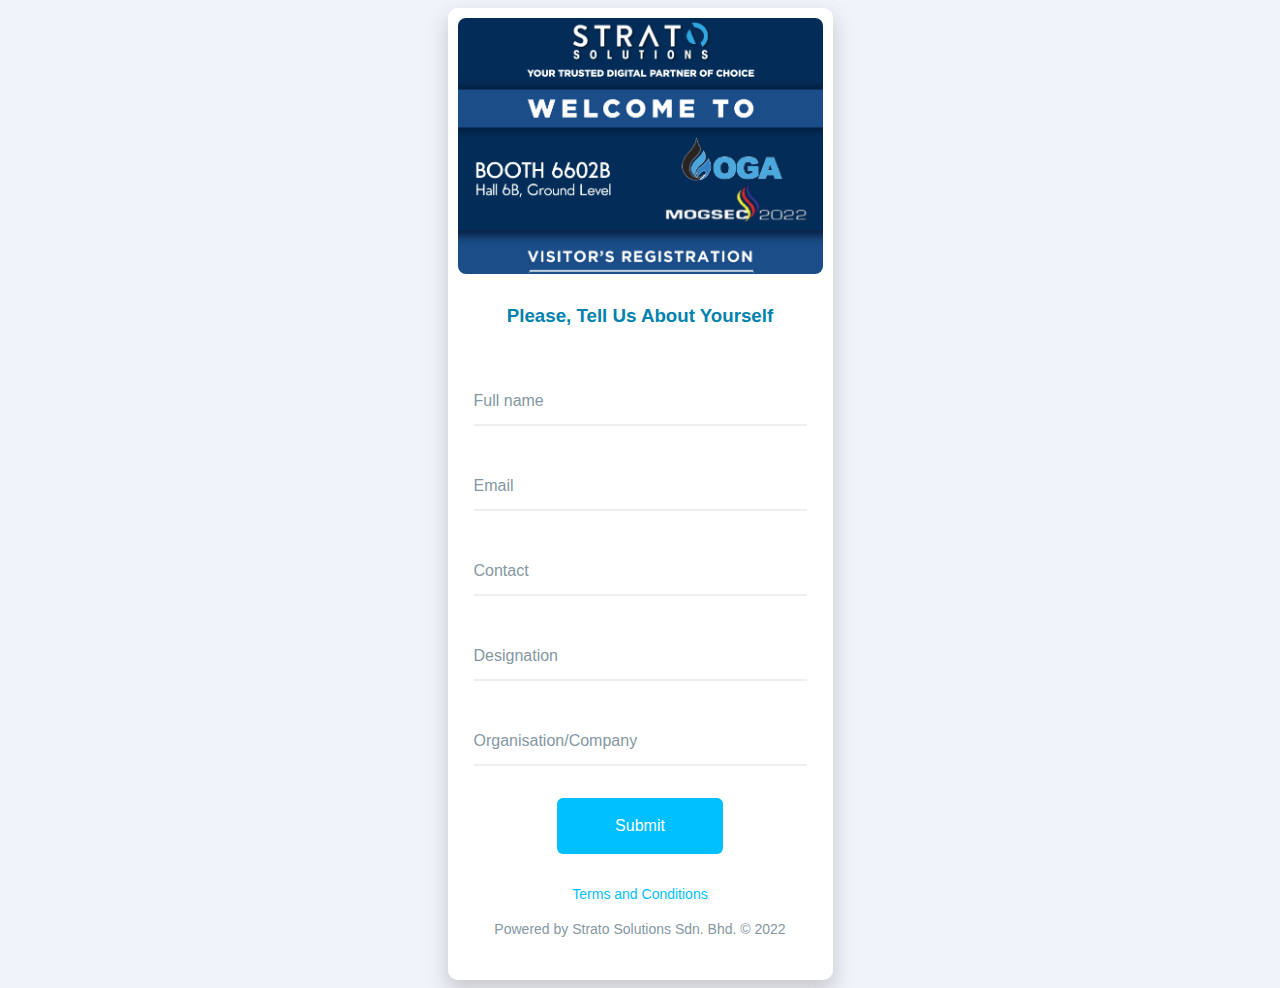
<file: index.html>
<!doctype html>
<html lang="en">
<head>
<meta charset="utf-8">
<meta name="viewport" content="width=device-width, initial-scale=1, shrink-to-fit=no">
<link href="css/index.css" rel="stylesheet">
<link rel="icon" type="image/x-icon" href="images/icon.ico">
<title>OGA | Registration</title>

</head>
<body>
<div class="container">
	<!-- code here -->
	<div class="card">
		<div class="card-image"></div>
            <div class="greet">
                <h3>Please, Tell Us About Yourself</h3>
            </div>
            <form class="card-form" action="store.html" method="POST" enctype="multipart/form-data" autocomplete="off">
                <div class="input">
                    <input type="text" name="name" class="input-field" required/>
                    <label class="input-label">Full name</label>
                </div>
                <div class="input">
                    <input type="email" name="email" class="input-field" required/>
                    <label class="input-label">Email</label>
                </div>
                <div class="input">
                    <input type="text" name="contact" class="input-field" required/>
                    <label class="input-label">Contact</label>
                </div>
                <div class="input">
                    <input type="text" name="designation" class="input-field" required/>
                    <label class="input-label">Designation</label>
                </div>
                <div class="input">
                    <input type="text" name="company" class="input-field" required/>
                    <label class="input-label">Organisation/Company</label>
                </div>
                <div class="action">
                    <button type="submit" name="submit" class="action-button">Submit</button>
                </div>
            </form>
        <div class="card-info">
            <!-- <p>By signing up you are agreeing to our <a href="term.php">Terms and Conditions</a></p> -->
            <p><a href="term.html">Terms and Conditions</a></p>
            <p>Powered by Strato Solutions Sdn. Bhd. © 2022</p>
        </div>
	</div>
</div>
</body>
</html>
</file>
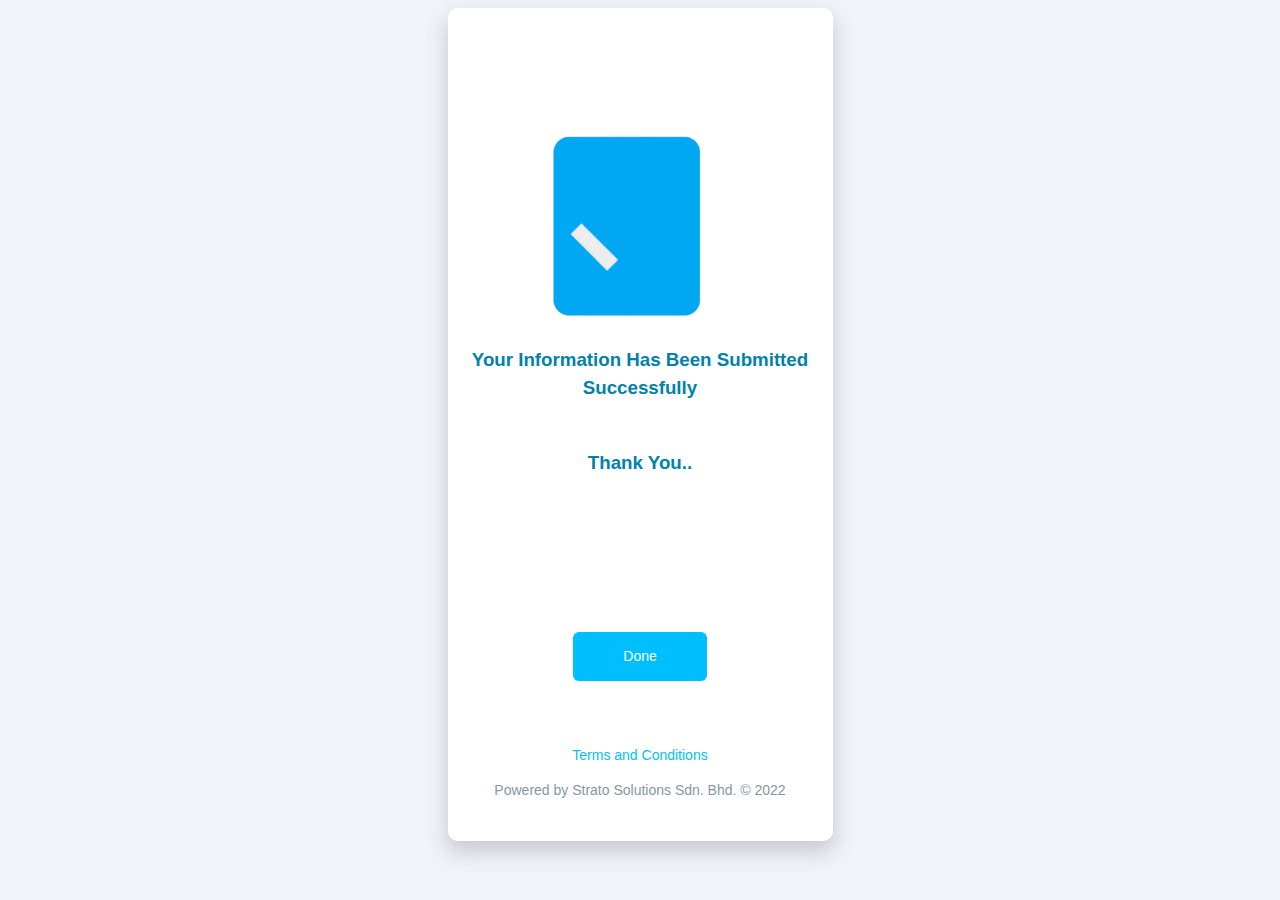
<file: store.html>
<!doctype html>
<html lang="en">
<head>
<meta charset="utf-8">
<meta name="viewport" content="width=device-width, initial-scale=1, shrink-to-fit=no">
<link href="css/index.css" rel="stylesheet">
<link rel="icon" type="image/x-icon" href="images/icon.ico">
<title>OGA | Submit Confirmed</title>

</head>
<body>
<div class="container">
	<!-- code here -->
	<div class="card">
        <!-- <video autoplay muted>
            <source src="images/nutmeg.mp4" type="video/mp4">
        </video> -->
        <img src="images/done.gif">
        <div class="greet">
            <h3>Your Information Has Been Submitted Successfully</h3>
        </div>
        <div class="greet">
            <h3>Thank You..</h3>
        </div>
        <div class="card-info">
            <button class="btn" onclick="history.back()" style="margin-top: 120px; margin-bottom: 50px;">Done</button>
            <!-- <p>By signing up you are agreeing to our <a href="term.php">Terms and Conditions</a></p> -->
            <p><a href="term.html">Terms and Conditions</a></p>
            <p>Powered by Strato Solutions Sdn. Bhd. © 2022</p>
        </div>
	</div>
</div>
</body>
</html>
</file>
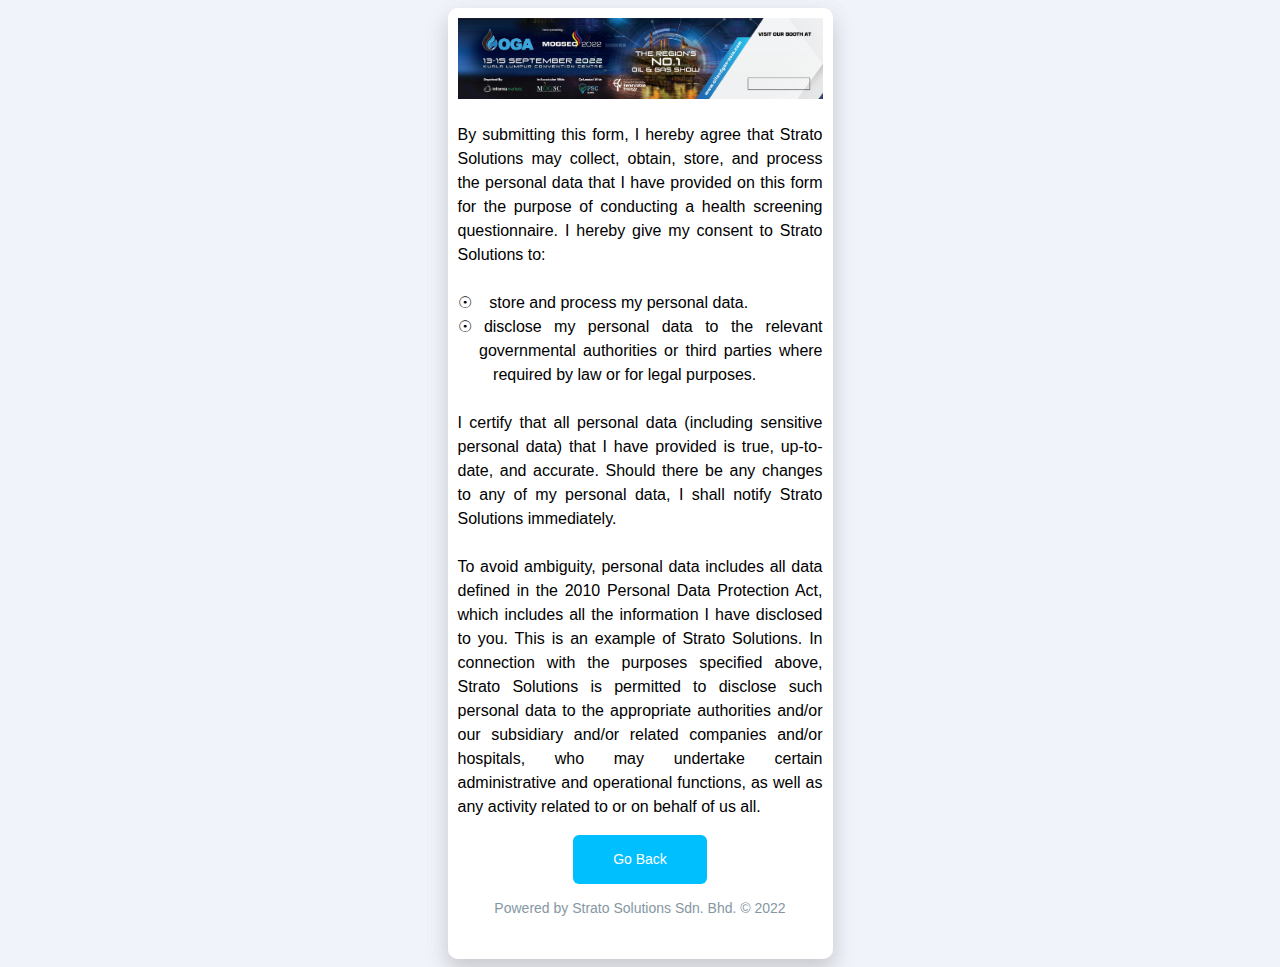
<file: term.html>
<!doctype html>
<html lang="en">
<head>
<meta charset="utf-8">
<meta name="viewport" content="width=device-width, initial-scale=1, shrink-to-fit=no">
<link href="css/index.css" rel="stylesheet">
<link rel="icon" type="image/x-icon" href="images/icon.ico">
<title>OGA | Terms and Conditions</title>

</head>
<body>
<div class="container">
	<!-- code here -->
	<div class="card">
        <img src="images/Email Footer.png"><br>
            <div class="term">
                By submitting this form, I hereby agree that Strato Solutions may collect, obtain, store, and process the personal data that 
                I have provided on this form for the purpose of conducting a health screening questionnaire. 
                I hereby give my consent to Strato Solutions to:<br>
                    <br>&#9737;&nbsp;&nbsp;&nbsp; store and process my personal data.<br>
                        &#9737; disclose my personal data to the relevant &nbsp;&nbsp;&nbsp;governmental authorities or third parties
                        where &nbsp;&nbsp;&nbsp;&nbsp;&nbsp;&nbsp;&nbsp;&nbsp;required by law or for legal purposes.<br>
                    <br>I certify that all personal data (including sensitive personal data) that I have provided is true, up-to-date, and accurate. 
                        Should there be any changes to any of my personal data, I shall notify Strato Solutions immediately.<br>
                    <br>To avoid ambiguity, personal data includes all data defined in the 2010 Personal Data Protection Act, which includes all the 
                        information I have disclosed to you. This is an example of Strato Solutions. In connection with the purposes specified above, 
                        Strato Solutions is permitted to disclose such personal data to the appropriate authorities and/or our subsidiary and/or related
                        companies and/or hospitals, who may undertake certain administrative and operational functions, as well as any activity related to or on behalf of us all.
            </div>
        <div class="card-info">
            <button class="btn" onclick="history.back()">Go Back</button>
            <!-- <p>By signing up you are agreeing to our <a href="term.php">Terms and Conditions</a></p> -->
            <p>Powered by Strato Solutions Sdn. Bhd. © 2022</p>
         </div>
	</div>
</div>
</body>
</html>
</file>
<file: css/index.css>
@import url("https://fonts.googleapis.com/css2?family=Quicksand&display=swap");

body {
	 font-family: Arial, Helvetica, sans-serif;
	 line-height: 1.5;
	 background-color: #f1f3fb;
}
.container{
	 display: flex;
	 width: 100%;
	 max-width: 385px;
	 background-color: #fff;
	 border-radius: 10px;
	 box-shadow: 0 10px 20px 0 rgba(153, 153, 153, .25);
	 margin: auto;
}
 img {
	 width: 100%;
	 display: block;
}
 input {
	 appearance: none;
	 border-radius: 0;
}
 .card {
	 display: flex;
	 flex-direction: column;
	 width: 100%;
	 max-width: 385px;
	 background-color: #fff;
	 border-radius: 10px;
	 box-shadow: 0 10px 20px 0 rgba(153, 153, 153, .25);
	 padding: 10px 10px 10px 10px;
}
 .card-image {
	 border-radius: 8px;
	 overflow: hidden;
	 padding-bottom: 70%;
	 background-image: url('../images/banner.png');
	 position: relative;
	 background-size: cover;                      
     background-repeat: no-repeat;
     background-position: center center;   
}
 .greet{
    text-align: center;
    padding-top: 10px;
    padding-bottom: 0px;
    color: #0082ad;
 }
 .card-heading {
	 position: absolute;
	 left: 10%;
	 top: 15%;
	 right: 10%;
	 font-size: 1.75rem;
	 font-weight: 700;
	 color: #735400;
	 line-height: 1.222;
}
 .card-heading small {
	 display: block;
	 font-size: 0.75em;
	 font-weight: 400;
	 margin-top: 0.25em;
}
 .card-form {
	 padding: 1rem 1rem 0;
}
 .input {
	 display: flex;
	 flex-direction: column-reverse;
	 position: relative;
	 padding-top: 1.5rem;
}
 .input + .input {
	 margin-top: 1.5rem;
}
 .input-label {
	 color: #8597a3;
	 position: absolute;
	 top: 1.5rem;
	 transition: 0.25s ease;
}
 .input-field {
	 border: 0;
	 z-index: 1;
	 background-color: transparent;
	 border-bottom: 2px solid #eee;
	 font: inherit;
	 font-size: 1.125rem;
	 padding: 0.25rem 0;
}
 .input-field:focus, .input-field:valid {
	 outline: 0;
	 border-bottom-color: #00BFFF;
}
 .input-field:focus + .input-label, .input-field:valid + .input-label {
	 color: #0082ad;
	 transform: translateY(-1.5rem);
}
 .action {
	 margin-top: 2rem;
}
 .action-button {
	 font: inherit;
	 font-size: 1rem;
	 padding: 1em;
	 width: 50%;
	 font-weight: 500;
	 background-color: #00BFFF;
	 border-radius: 6px;
	 color: #fff;
	 border: 0;
     left: 25%;
     position: relative;
}
 .action-button:focus {
	 outline: 0;
}
 .card-info {
	 padding: 1rem 1rem;
	 text-align: center;
	 font-size: 0.875rem;
	 color: #8597a3;
}
 .card-info a {
	 display: block;
	 color: #00BFFF;
	 text-decoration: none;
}
 .term{
     text-align: justify;
     text-justify: inter-word;
 }
 .btn{
     font: inherit;
     padding: 1em;
     width: 40%;
     font-weight: 500;
     background-color: #00BFFF;
     border-radius: 6px;
     color: #fff;
     border: 0;
     position: relative;
 }
 h3 {
    display: block;
    font-size: 1.17em;
    margin-block-start: 1em;
    margin-block-end: 1em;
    margin-inline-start: 0px;
    margin-inline-end: 0px;
    font-weight: bold;
}
</file>
